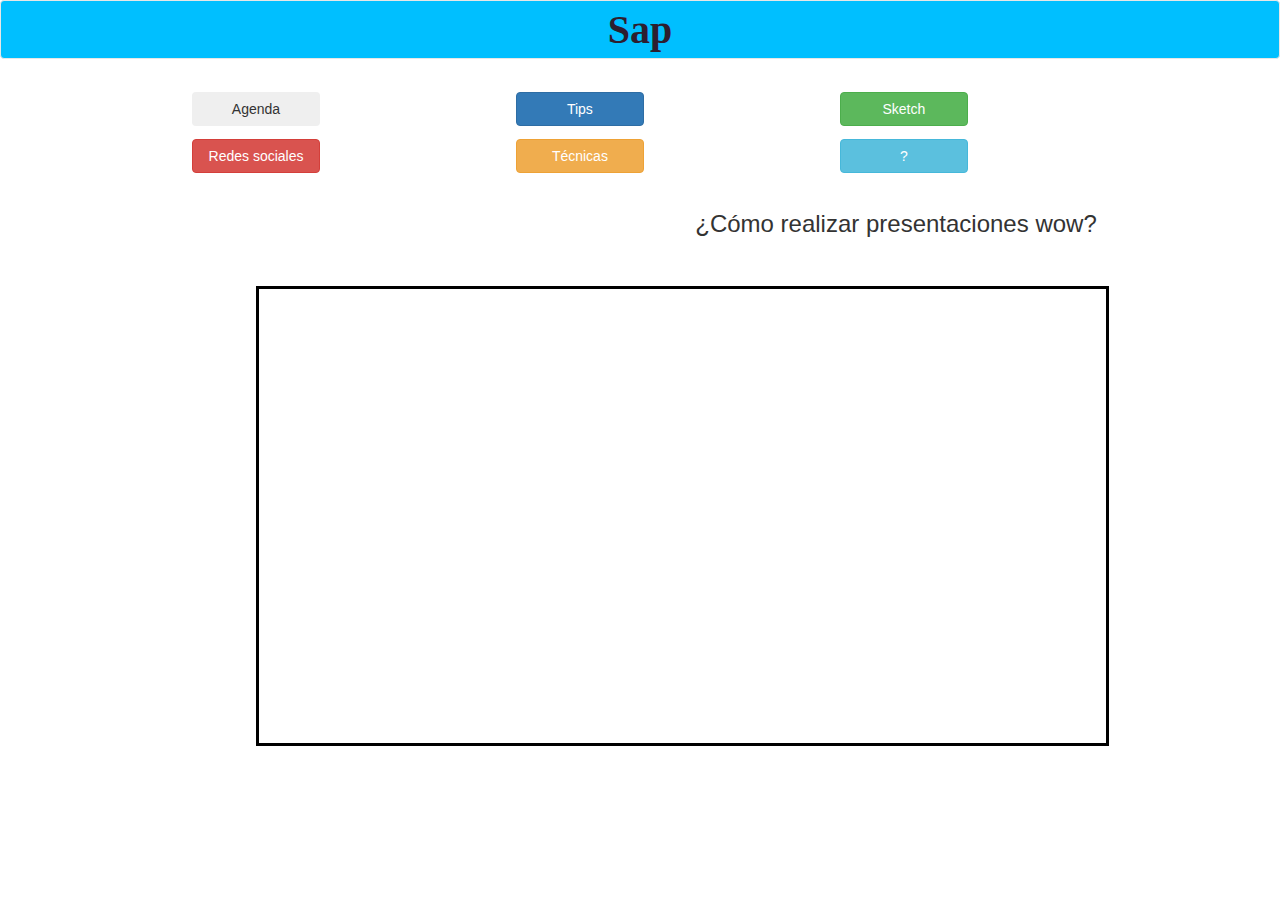
<file: index.html>
<!DOCTYPE html>
<html lang="en">

<head>
  <meta charset="UTF-8">
  <meta name="viewport" content="width=device-width, initial-scale=1.0">
  <meta http-equiv="X-UA-Compatible" content="ie=edge">
  <title>Sap</title>
  <link href="https://fonts.googleapis.com/css?family=Raleway" rel="stylesheet">
  <link rel="stylesheet" href="assets/fontawesome/web-fonts-with-css/css/fontawesome-all.min.css">
  <link rel="stylesheet" href="vendors/bootstrap/css/bootstrap.css">
  <link rel="stylesheet" href="css/main.css">
</head>

<body>
  <nav class='navbar navbar-default text-center'>
    <div class='container-fluid'>
      <span class='text-principal'>Sap</span>
    </div>
    </nav>
  
    <div class='agenda'>
      <button type='button' class='btn btn-secondary'>Agenda</button>
      <button type='button' class='btn btn-primary' id="tips">Tips</button>
      <button type='button' class='btn btn-success' id="sketch">Sketch</button>
      <button type='button' class='btn btn-danger' id="redes">Redes sociales</button>
      <button type="button" class="btn btn-warning" id="tecnicas">Técnicas</button>
      <button type="button" class="btn btn-info" id="final">?</button>    
    </div>

    <div  class='video'>
      <h3 class="text-center">¿Cómo realizar presentaciones wow?</h3>
      <iframe class="col-xs-12  col-sm-8 col-md-8 " height="460" src="https://www.youtube.com/embed/CA3DxF1Og18?ecver=1"
      frameborder="0" allow="autoplay; encrypted-media" allowfullscreen></iframe>
    </div>
  <!-- Sección scripts-->
  <script src="vendors/jquery/jquery-3.2.1.min.js"></script>
  <script src="vendors/bootstrap/js/bootstrap.min.js"></script>
  <script src="js/app.js"></script>
</body>

</html>
</file>
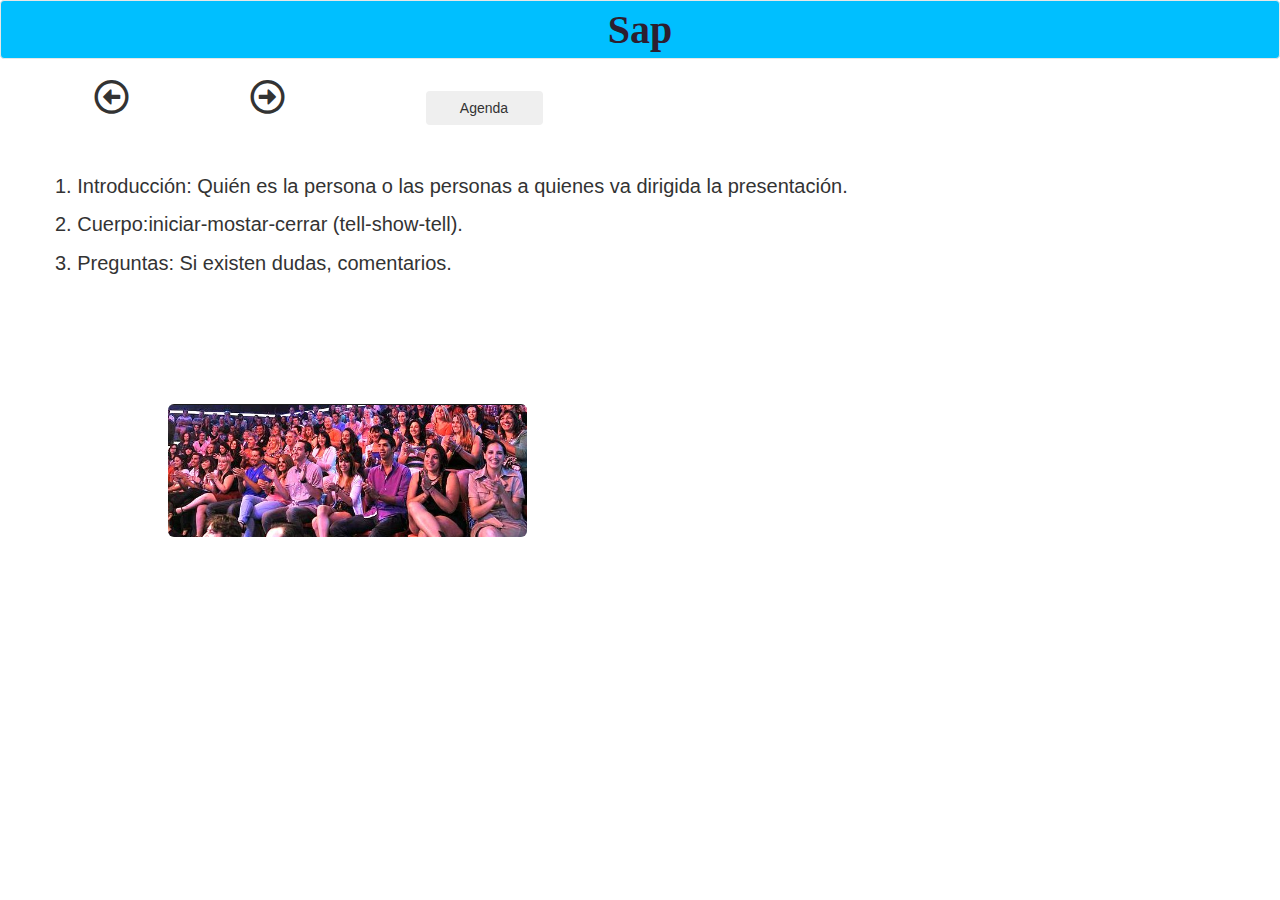
<file: views/agenda.html>
<!DOCTYPE html>
<html lang="en">

<head>
  <meta charset="UTF-8">
  <meta name="viewport" content="width=device-width, initial-scale=1.0">
  <meta http-equiv="X-UA-Compatible" content="ie=edge">
  <title>Sap</title>
  <link href="https://fonts.googleapis.com/css?family=Raleway" rel="stylesheet">
  <link rel="stylesheet" href="../assets/fontawesome/web-fonts-with-css/css/fontawesome-all.min.css">
  <link rel="stylesheet" href="../vendors/bootstrap/css/bootstrap.css">
  <link rel="stylesheet" href="../css/main.css">
</head>

<body>
  <div class="container-fluid">
    <div class="row">
      <nav class='navbar navbar-default text-center'>
        <div class='container-fluid'>
          <span class='text-principal'>Sap</span>
        </div>
      </nav>
    </div>
  </div>
  <section class="container">
    <div class="row">
      <div class="col-xs-offset-0 col-xs-1">
        <i class="far fa-arrow-alt-circle-left backico"></i>
      </div>
      <div class="col-xs-offset-0 col-xs-1">
        <i class="far fa-arrow-alt-circle-right backico2"></i>
      </div>
      <div class='agenda'>
        <button type='button' class='btn btn-secondary'>Agenda</button>
      </div>
    </div>
    <div class="row">
      <div class='a'>
        <p>1. Introducción: Quién es la persona o las personas a quienes va dirigida la presentación.</p>

      </div>
    </div>
    <div class="row">
      <div class='b'>
        <p>2. Cuerpo:iniciar-mostar-cerrar (tell-show-tell).</p>
        <p>3. Preguntas: Si existen dudas, comentarios.</p>
      </div>
      <div class='c col-md-offset-1 col-md-4'>
        <img class="img-responsive img-rounded" src="../assets/images/publico.png" alt="público">
      </div>
    </div>
  </section>

  <!-- Sección scripts-->
  <script src="../vendors/jquery/jquery-3.2.1.min.js"></script>
  <script src="../vendors/bootstrap/js/bootstrap.min.js"></script>
  <script src="../js/app.js"></script>
</body>

</html>
</file>
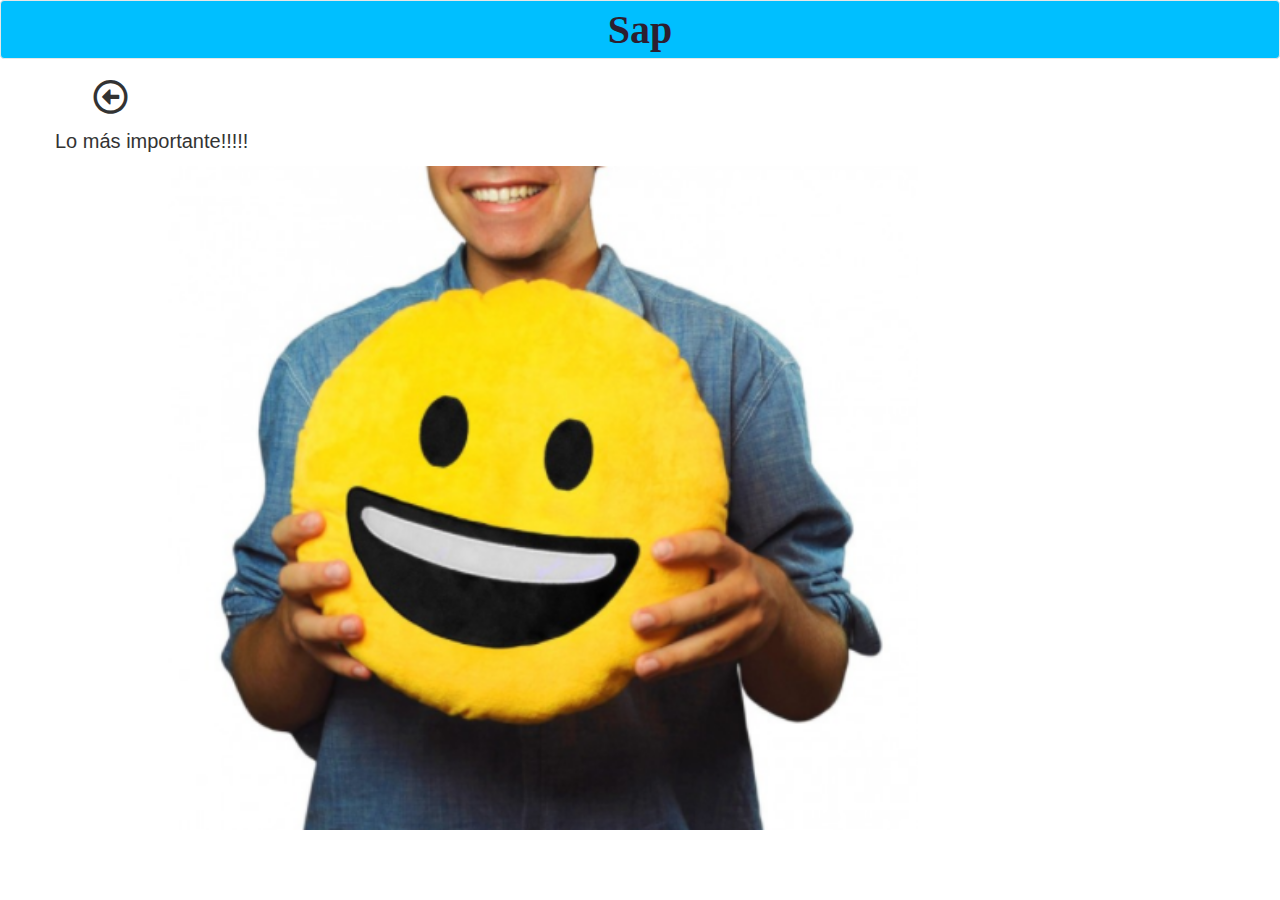
<file: views/final.html>
<!DOCTYPE html>
<html lang="en">

<head>
  <meta charset="UTF-8">
  <meta name="viewport" content="width=device-width, initial-scale=1.0">
  <meta http-equiv="X-UA-Compatible" content="ie=edge">
  <title>Sap</title>
  <link href="https://fonts.googleapis.com/css?family=Raleway" rel="stylesheet">
  <link rel="stylesheet" href="../assets/fontawesome/web-fonts-with-css/css/fontawesome-all.min.css">
  <link rel="stylesheet" href="../vendors/bootstrap/css/bootstrap.css">
  <link rel="stylesheet" href="../css/main.css">
</head>

<body>
  <nav class='navbar navbar-default text-center'>
    <div class='container-fluid'>
      <span class='text-principal'>Sap</span>
    </div>
  </nav>
  <div class="row">
    <div class="col-xs-offset-0 col-xs-1">
      <i class="far fa-arrow-alt-circle-left backico11"></i>
    </div>
  </div>
  <div class='container'>

    <div class="row">
      <div class='a'>
        <p>Lo más importante!!!!!</p>

        <img class="col-md-offset-1 col-md-8" src="../assets/images/emoji.png" alt="sonreir">

      </div>
    </div>

  </div>

  <!-- Sección scripts-->
  <script src="../vendors/jquery/jquery-3.2.1.min.js"></script>
  <script src="../vendors/bootstrap/js/bootstrap.min.js"></script>
  <script src="../js/app.js"></script>
</body>

</html>
</file>
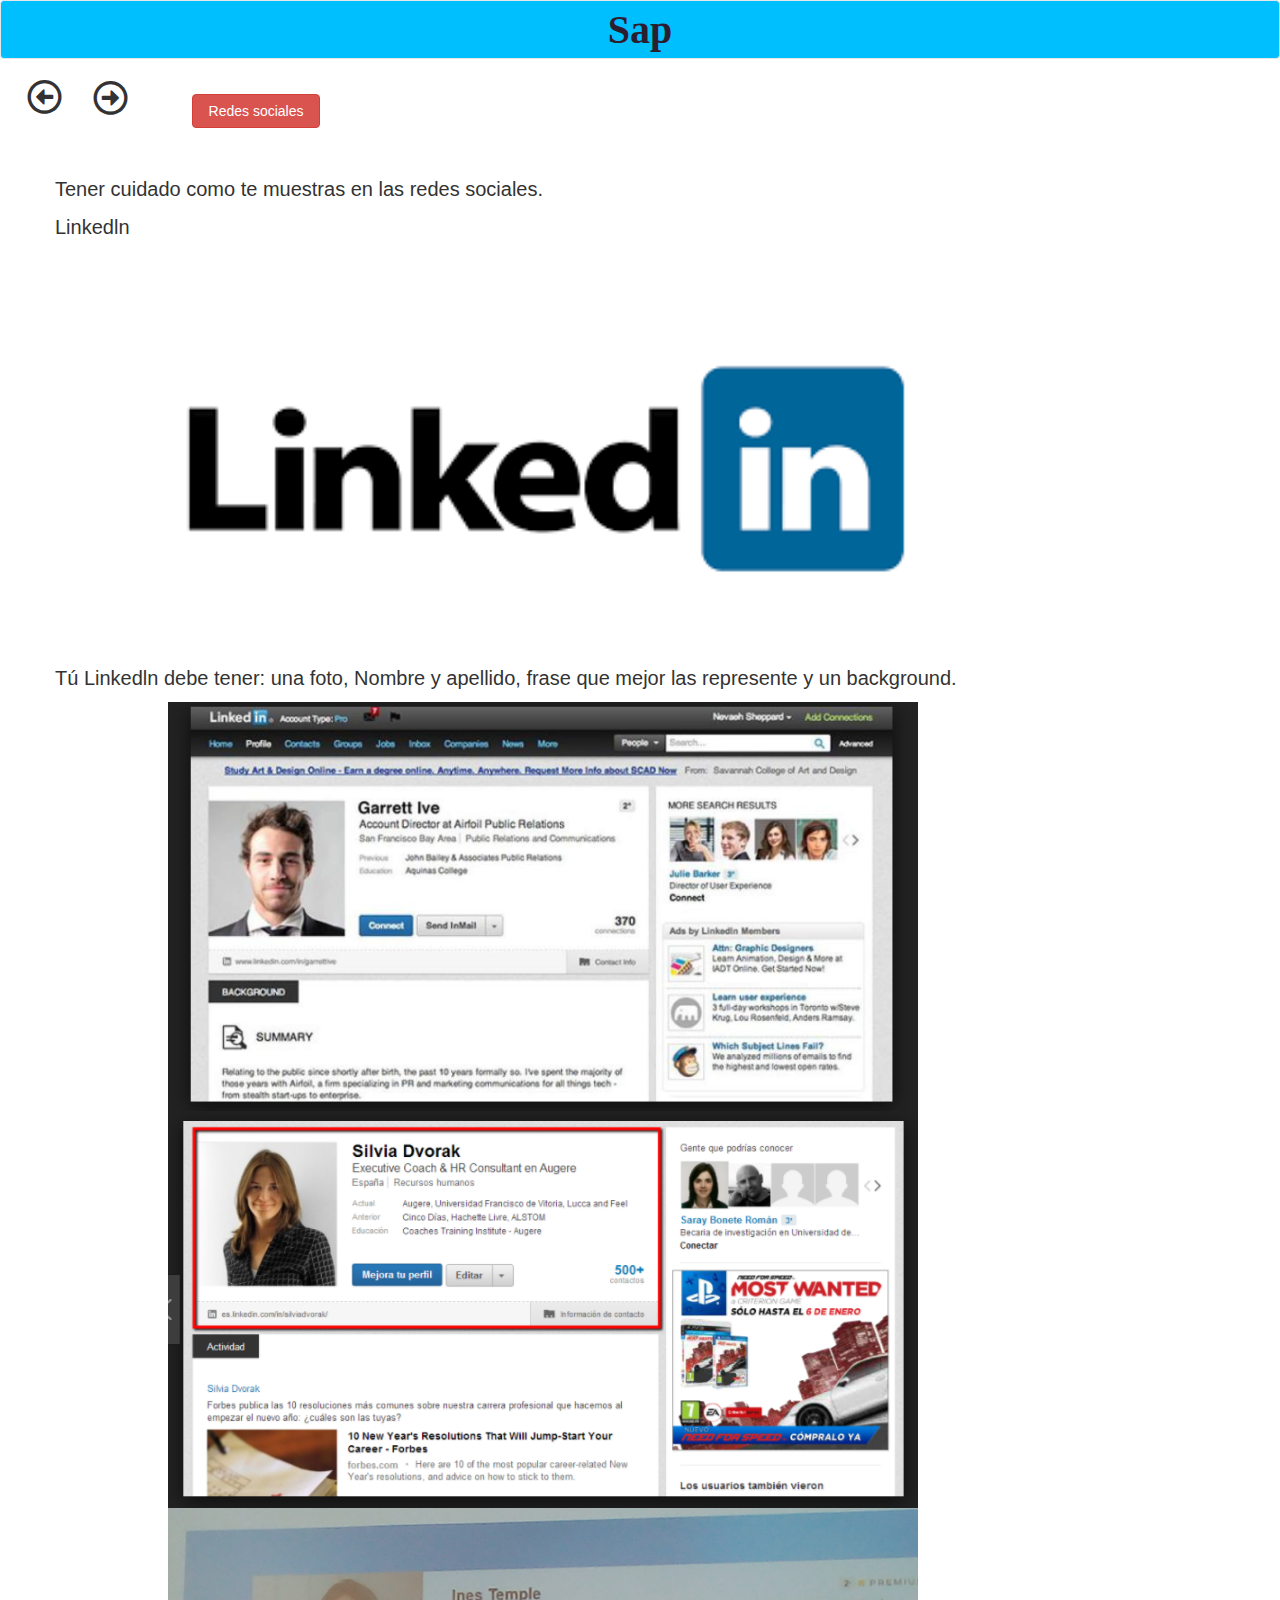
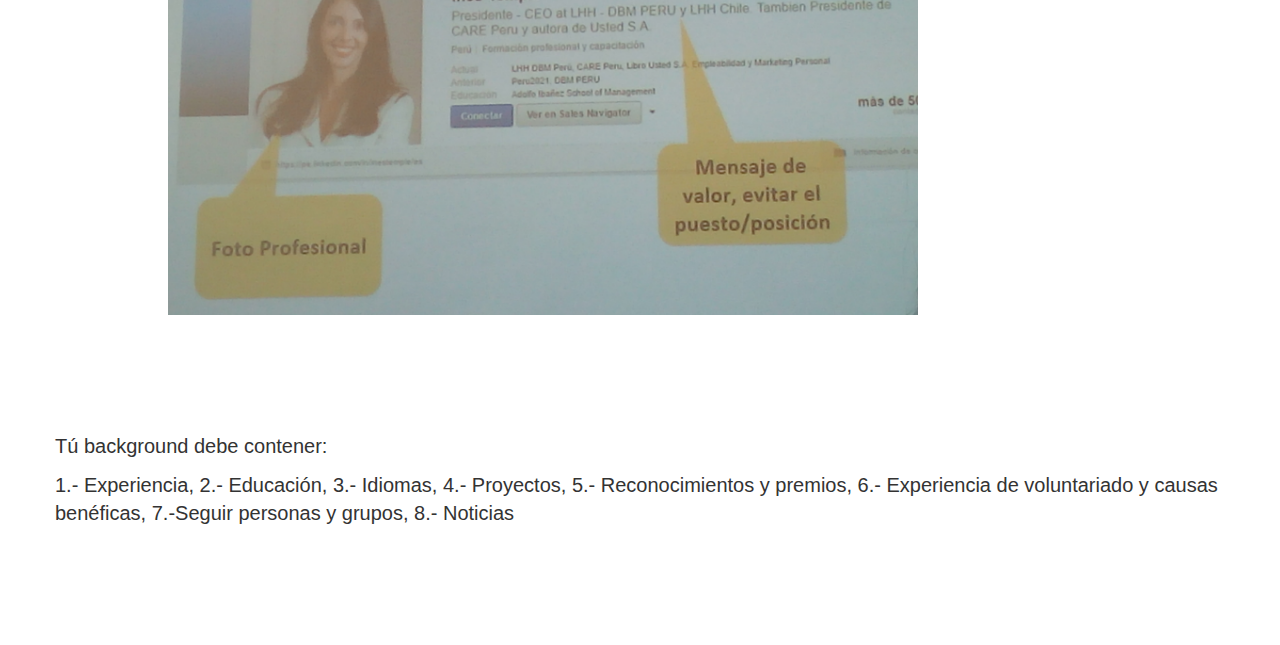
<file: views/redes.html>
<!DOCTYPE html>
<html lang="en">

<head>
  <meta charset="UTF-8">
  <meta name="viewport" content="width=device-width, initial-scale=1.0">
  <meta http-equiv="X-UA-Compatible" content="ie=edge">
  <title>Sap</title>
  <link href="https://fonts.googleapis.com/css?family=Raleway" rel="stylesheet">
  <link rel="stylesheet" href="../assets/fontawesome/web-fonts-with-css/css/fontawesome-all.min.css">
  <link rel="stylesheet" href="../vendors/bootstrap/css/bootstrap.css">
  <link rel="stylesheet" href="../css/main.css">
</head>

<body>
  <nav class='navbar navbar-default text-center'>
    <div class='container-fluid'>
      <span class='text-principal'>Sap</span>
    </div>
  </nav>
  <div class="row">
    <div class="col-xs-offset-0 col-xs-1">
      <i class="far fa-arrow-alt-circle-left backico7"></i>
    </div>
  </div>
  <div class="row">
    <div class="col-xs-offset-0 col-xs-1">
      <i class="far fa-arrow-alt-circle-right backico8"></i>
    </div>
  </div>
  <div class='agenda'>
    <button type='button' class='btn btn-danger'>Redes sociales</button>
  </div>

  <div class='container'>

    <div class="row">
      <div class='a'>
        <p>Tener cuidado como te muestras en las redes sociales.</p>
        <p>Linkedln</p>
        <img class="col-md-offset-1 col-md-8" src="../assets/images/linke.png" alt="linkedln">
      </div>
    </div>
    <div class="row">
      <div class='b'>
        <p>Tú Linkedln debe tener: una foto, Nombre y apellido, frase que mejor las represente y un background.</p>
        <img class="col-md-offset-1 col-md-8" src="../assets/images/linke2.png" alt="linkedln">
        <img class="col-md-offset-1 col-md-8" src="../assets/images/linke3.png" alt="linkedln">
        <img class="col-md-offset-1 col-md-8" src="../assets/images/linke4.png" alt="linkedln">
      </div>
    </div>
    <div class="row">
      <div class='c'>
        <p>Tú background debe contener:</p>
         <p>1.- Experiencia, 2.- Educación, 3.- Idiomas, 4.- Proyectos, 5.- Reconocimientos y premios, 6.- Experiencia de voluntariado y causas  benéficas, 7.-Seguir personas  y grupos, 8.- Noticias </p>

      </div>
    </div>

  </div>

  <!-- Sección scripts-->
  <script src="../vendors/jquery/jquery-3.2.1.min.js"></script>
  <script src="../vendors/bootstrap/js/bootstrap.min.js"></script>
  <script src="../js/app.js"></script>
</body>

</html>
</file>
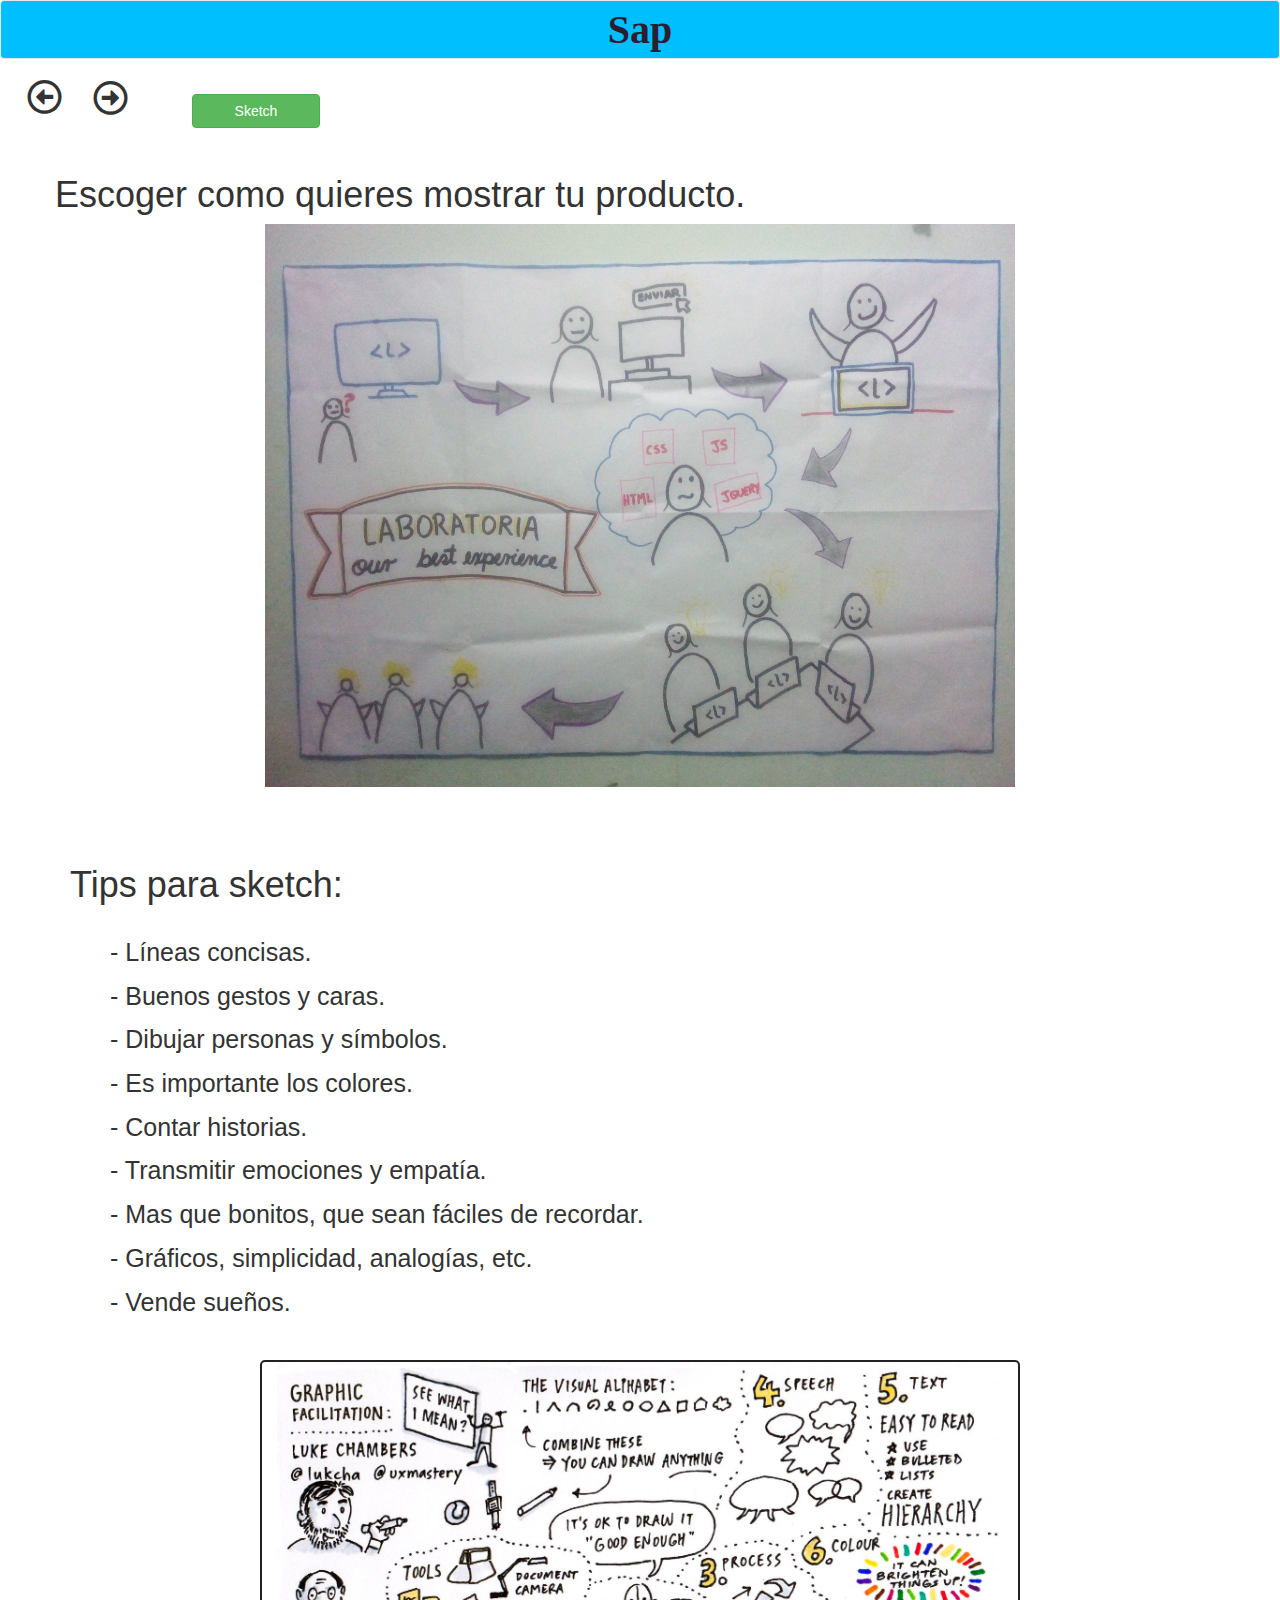
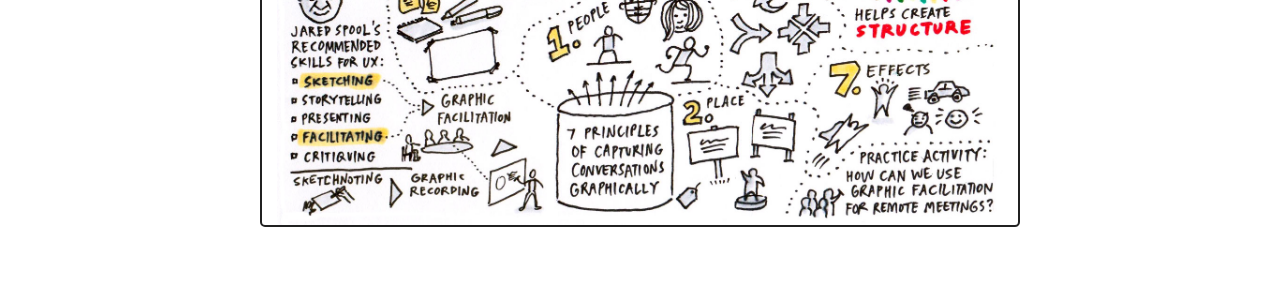
<file: views/sketch.html>
<!DOCTYPE html>
<html lang="en">

<head>
  <meta charset="UTF-8">
  <meta name="viewport" content="width=device-width, initial-scale=1.0">
  <meta http-equiv="X-UA-Compatible" content="ie=edge">
  <title>Sap</title>
  <link href="https://fonts.googleapis.com/css?family=Raleway" rel="stylesheet">
  <link rel="stylesheet" href="../assets/fontawesome/web-fonts-with-css/css/fontawesome-all.min.css">
  <link rel="stylesheet" href="../vendors/bootstrap/css/bootstrap.css">
  <link rel="stylesheet" href="../css/main.css">
</head>

<body>
  <nav class='navbar navbar-default text-center'>
    <div class='container-fluid'>
      <span class='text-principal'>Sap</span>
    </div>
  </nav>
  <div class="row">
    <div class="col-xs-offset-0 col-xs-1">
      <i class="far fa-arrow-alt-circle-left backico5"></i>
    </div>
  </div>
  <div class="row">
    <div class="col-xs-offset-0 col-xs-1">
      <i class="far fa-arrow-alt-circle-right backico6"></i>
    </div>
  </div>
  <div class='agenda'>
    <button type='button' class='btn btn-success'>Sketch</button>
  </div>

  <div class='container'>

    <div class="row">
      <div class='a'>
        <h1>Escoger como quieres mostrar tu producto.</h1>
        <img class="col-md-offset-2 col-md-8 sket col-xs-10 col-xs-offset-1" src="../assets/images/ske.jpg" alt="sketch">
      </div>
      <div class="cont col-md-12">
        <h1>Tips para sketch:</h1>
        <ul class="list-sketch">
          <li>Líneas concisas.</li>
          <li>Buenos gestos y caras.</li>
          <li>Dibujar personas y símbolos.</li>
          <li>Es importante los colores.</li>
          <li>Contar historias.</li>
          <li>Transmitir emociones y empatía.</li>
          <li>Mas que bonitos, que sean fáciles de recordar.</li>
          <li>Gráficos, simplicidad, analogías, etc.</li>
          <li>Vende sueños.</li>
        </ul>
        <img class="col-md-offset-2 col-md-8 sket col-xs-10 col-xs-offset-1" src="../assets/images/sketch.jpg" alt="sketch">
      </div>
    </div>

  </div>

  <!-- Sección scripts-->
  <script src="../vendors/jquery/jquery-3.2.1.min.js"></script>
  <script src="../vendors/bootstrap/js/bootstrap.min.js"></script>
  <script src="../js/app.js"></script>
</body>

</html>
</file>
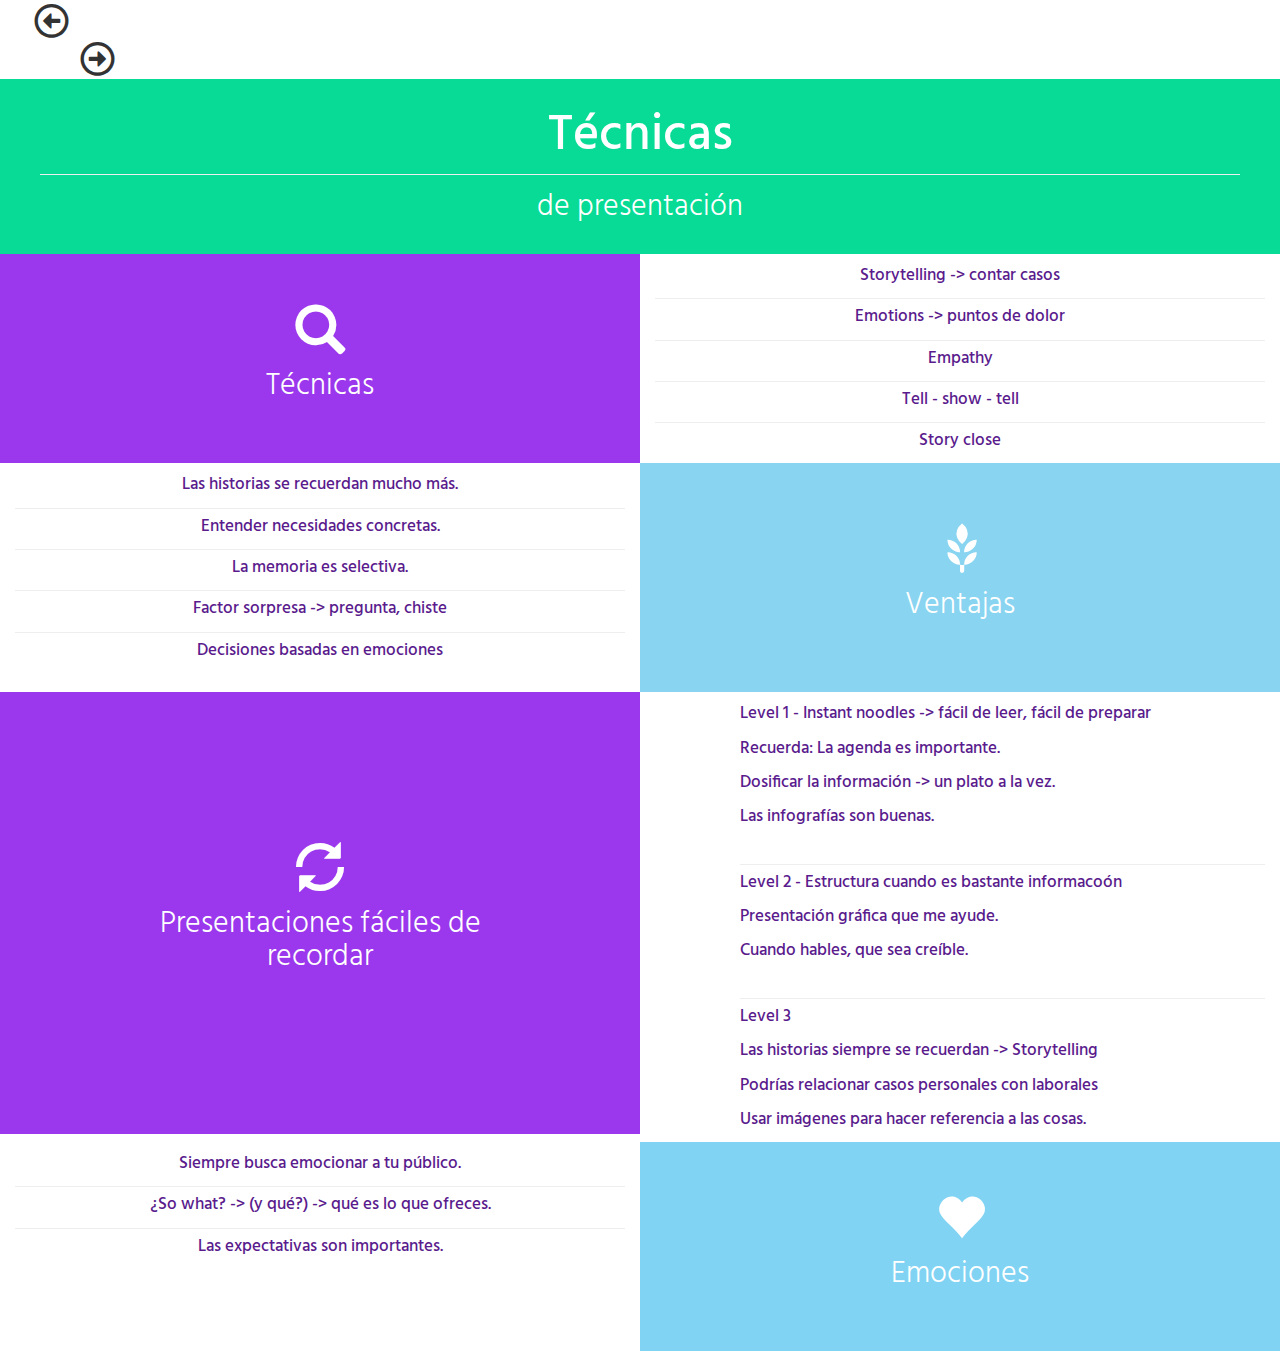
<file: views/tecnicas.html>
<!DOCTYPE html>
<html lang="en">

<head>
  <meta charset="UTF-8">
  <meta name="viewport" content="width=device-width, initial-scale=1.0">
  <meta http-equiv="X-UA-Compatible" content="ie=edge">
  <link href="https://fonts.googleapis.com/css?family=Hind:300,500,700" rel="stylesheet">
  <link rel="stylesheet" href="../assets/fontawesome/web-fonts-with-css/css/fontawesome-all.min.css">
  <link rel="stylesheet" href="../vendors/bootstrap/css/bootstrap.css">
  <link rel="stylesheet" href="../css/tecnicas.css">
  <title>Técnicas de presentación</title>
</head>

<body>

  <div class="container-fluid">
    <div class="row">
      <div class="col-xs-offset-0 col-xs-1">
        <i class="far fa-arrow-alt-circle-left backico9"></i>
      </div>
    </div>
    <div class="row">
      <div class="col-xs-offset-0 col-xs-1">
        <i class="far fa-arrow-alt-circle-right backico10"></i>
      </div>
    </div>
    <div class="row">
      <div class="col-md-12 title text-center">
        <h2>Técnicas</h1>
          <hr class="hr-white">
          <h2>de presentación</h2>
      </div>
    </div>
    <div class="row">
      <div class="col-md-6 text-center section-1">
        <span class="glyphicon glyphicon-search icon" aria-hidden="true"></span>
        <h4 class="icon-title">Técnicas</h4>
      </div>
      <div class="col-md-6 section-text text-center">
        <p>Storytelling -> contar casos</p>
        <hr>
        <p>Emotions -> puntos de dolor</p>
        <hr>
        <p>Empathy</p>
        <hr>
        <p>Tell - show - tell</p>
        <hr>
        <p>Story close</p>
      </div>
    </div>
    <div class="row">
      <div class="col-md-6 section-text text-center">
        <p>Las historias se recuerdan mucho más.</p>
        <hr>
        <p>Entender necesidades concretas.</p>
        <hr>
        <p>La memoria es selectiva.</p>
        <hr>
        <p>Factor sorpresa -> pregunta, chiste</p>
        <hr>
        <p>Decisiones basadas en emociones</p>
      </div>
      <div class="col-md-6 text-center section-2">
        <span class="glyphicon glyphicon-grain icon" aria-hidden="true"></span>
        <h4 class="icon-title">Ventajas</h4>
      </div>
    </div>
    <div class="row">
      <div class="col-md-6 text-center section-3">
        <span class="glyphicon glyphicon-refresh icon" aria-hidden="true"></span>
        <h4 class="icon-title">Presentaciones fáciles de recordar</h4>
      </div>
      <div class="col-md-6 section-text text-left padding">
        <p>Level 1 - Instant noodles -> fácil de leer, fácil de preparar</p>
        <p>Recuerda: La agenda es importante.</p>
        <p>Dosificar la información -> un plato a la vez.</p>
        <p>Las infografías son buenas.</p>
        <br>
        <hr>
        <p>Level 2 - Estructura cuando es bastante informacoón</p>
        <p>Presentación gráfica que me ayude.</p>
        <p>Cuando hables, que sea creíble.</p>
        <br>
        <hr>
        <p>Level 3</p>
        <p>Las historias siempre se recuerdan -> Storytelling</p>
        <p>Podrías relacionar casos personales con laborales</p>
        <p>Usar imágenes para hacer referencia a las cosas.</p>
      </div>
    </div>
    <div class="row">
      <div class="col-md-6 section-text text-center">
        <p>Siempre busca emocionar a tu público.</p>
        <hr>
        <p>¿So what? -> (y qué?) -> qué es lo que ofreces.</p>
        <hr>
        <p>Las expectativas son importantes.</p>
      </div>
      <div class="col-md-6 text-center section-4">
        <span class="glyphicon glyphicon-heart icon" aria-hidden="true"></span>
        <h4 class="icon-title">Emociones</h4>
      </div>
    </div>
  </div>
  <script src="../vendors/jquery/jquery-3.2.1.min.js"></script>
  <script src="../vendors/bootstrap/js/bootstrap.min.js"></script>
  <script src="../js/app.js"></script>
</body>

</html>
</file>
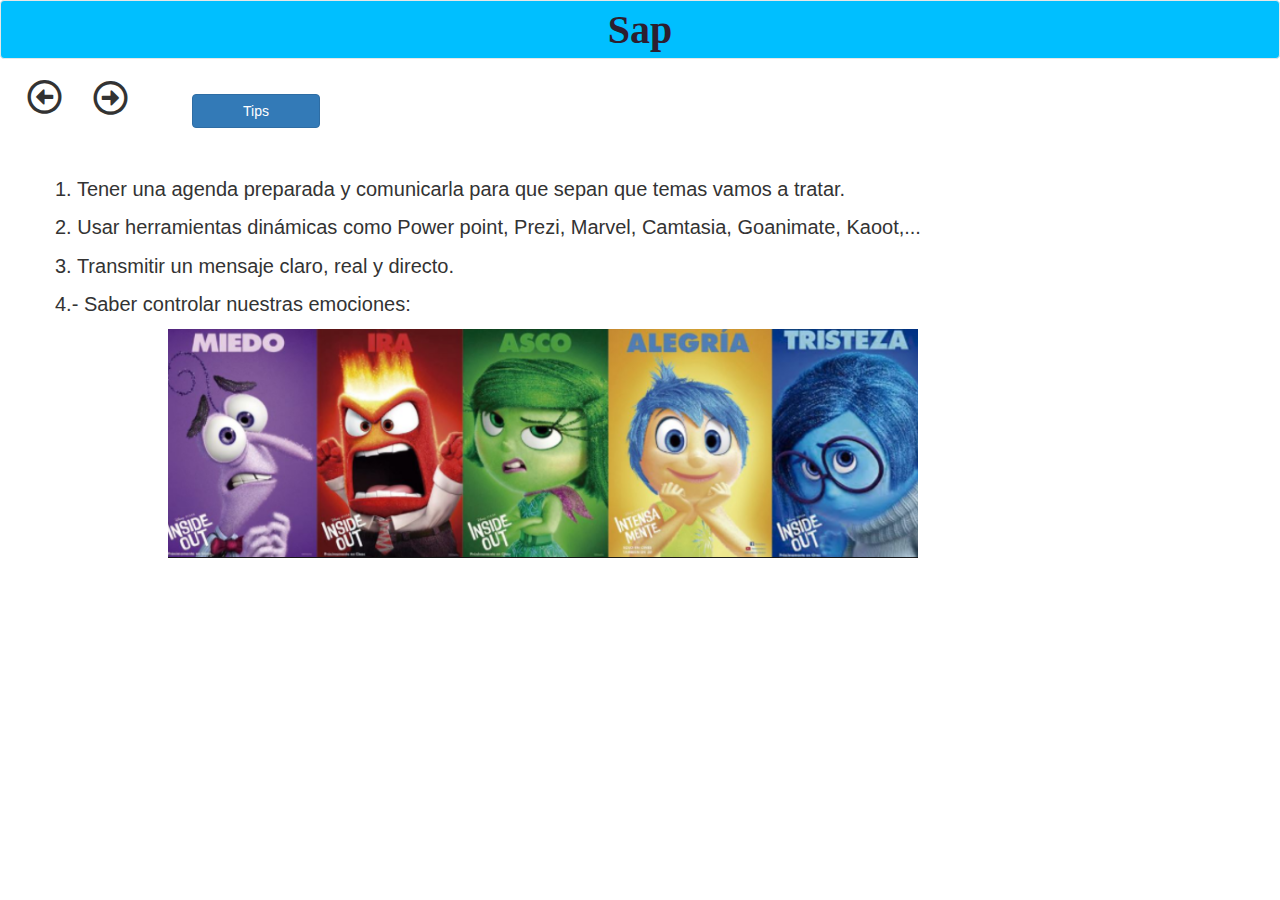
<file: views/tips.html>
<!DOCTYPE html>
<html lang="en">

<head>
  <meta charset="UTF-8">
  <meta name="viewport" content="width=device-width, initial-scale=1.0">
  <meta http-equiv="X-UA-Compatible" content="ie=edge">
  <title>Sap</title>
  <link href="https://fonts.googleapis.com/css?family=Raleway" rel="stylesheet">
  <link rel="stylesheet" href="../assets/fontawesome/web-fonts-with-css/css/fontawesome-all.min.css">
  <link rel="stylesheet" href="../vendors/bootstrap/css/bootstrap.css">
  <link rel="stylesheet" href="../css/main.css">
</head>

<body>
  <nav class='navbar navbar-default text-center'>
    <div class='container-fluid'>
      <span class='text-principal'>Sap</span>
    </div>
  </nav>
  <div class="row">
    <div class="col-xs-offset-0 col-xs-1">
      <i class="far fa-arrow-alt-circle-left backico3"></i>
    </div>
  </div>
  <div class="row">
    <div class="col-xs-offset-0 col-xs-1">
      <i class="far fa-arrow-alt-circle-right backico4"></i>
    </div>
  </div>
  <div class='agenda'>
    <button type='button' class='btn btn-primary'>Tips</button>
  </div>

  <div class='container'>
    <div class="row">
      <div class='a'>
        <p>1. Tener una agenda preparada y comunicarla para que sepan que temas vamos a tratar.</p>
        <p>2. Usar herramientas dinámicas como Power point, Prezi, Marvel, Camtasia, Goanimate, Kaoot,...</p>
        <p>3. Transmitir un mensaje claro, real y directo.</p>
      </div>
    </div>
    
    <div class="row">
      <div class='b'>
        <p>4.- Saber controlar nuestras emociones:</p>

        <img class="col-md-offset-1 col-md-8" src="../assets/images/emociones.png" alt="empresarios">

      </div>
    </div>

  </div>

  <!-- Sección scripts-->
  <script src="../vendors/jquery/jquery-3.2.1.min.js"></script>
  <script src="../vendors/bootstrap/js/bootstrap.min.js"></script>
  <script src="../js/app.js"></script>
</body>

</html>
</file>
<file: css/main.css>
.navbar{
background-color: deepskyblue;
}
.text-principal {
  font-weight: bold;
  color: #2D1E2F;
  font-family: 'Lobster', cursive;
  font-size: 4rem;
}
.btn-secondary{
margin-left: 15%;
}

button{
  margin-left: 15%;
  margin-top: 1%;
  height: 10%;
  width: 10%;
}
.video{
  margin-top: 3%;
  margin-left: 20%;
  width:100%;
}
iframe{
  border:3px solid black;
  margin-bottom: 5%;
  margin-top: 3%;
}

.a{
  margin-top: 4%;
}

.a img {
  display: block;
}

.backico, .backico3, .backico5, .backico7{
  font-size: 3.5rem;
  cursor:pointer;
  margin-left: 25%;
  position: absolute;
}
p{
  font-size: 2rem;
}
.backico2, .backico4, .backico6, .backico8, .backico11{
  font-size: 3.5rem;
  cursor:pointer;
 margin-left: 85%;
 position: absolute;
}

.c {
margin-top: 10%;
margin-bottom: 10%;
}
.sket{
  margin-bottom: 5%;
}
.white {
  color: white;
}

.cont {
  display: block;
  width: 100%;
}

.list-sketch li{
  font-size: 25px;
  list-style-type: none;
  margin-bottom: 8px;
}

.list-sketch li::before {
  content: '- '
}

.cont h1 {
  margin-bottom: 30px;
}

.cont img {
  margin-top: 30px;
  border: 2px solid #212121;
  border-radius: 5px;
}
</file>
<file: css/tecnicas.css>
* {
  padding: 0;
  margin: 0;
}
body {
  font-family: 'Hind', sans-serif;
}
.title {
  background-color: rgb(7, 219, 149);
  padding: 3rem;
  
}

h2 {
  margin: 0;
}
h2:first-child {
  font-size: 5rem;
  font-weight: 500;
  color: white;
}
.hr-white {
  margin: 10px;
}
h2:last-child {
  font-size: 3rem;
  font-weight: 300;
  color: white;
}
.section-1 {
  background-color:  rgb(155, 55, 236);
  padding: 5rem;
}
.section-2 {
  background-color:  rgb(136, 212, 241);
  padding: 6rem;
}
.section-3 {
  background-color:  rgb(155, 55, 236);
  padding: 15rem;
}
.section-4 {
  background-color:  rgb(129, 211, 243);
  padding: 5rem;
}
.icon {
  color: white;
  font-size: 5rem;
}
.icon-title {
  color: white;
  font-size: 3rem;
  font-weight: 300;
}
.section-text {
  padding-top: 1rem;
  font-size: 1.7rem;
  color:  rgb(90, 27, 141);
  font-weight: 500;
}
hr {
  margin: 0;
  padding: 3px;
}
.padding {
  padding-left: 10rem;
}
.backico9 {
  font-size: 3.5rem;
  cursor:pointer;
  margin-left: 25%;
  margin-top: 4%;
  
}

.backico10 {
  font-size: 3.5rem;
  cursor:pointer;
 margin-left: 85%;

}
</file>
